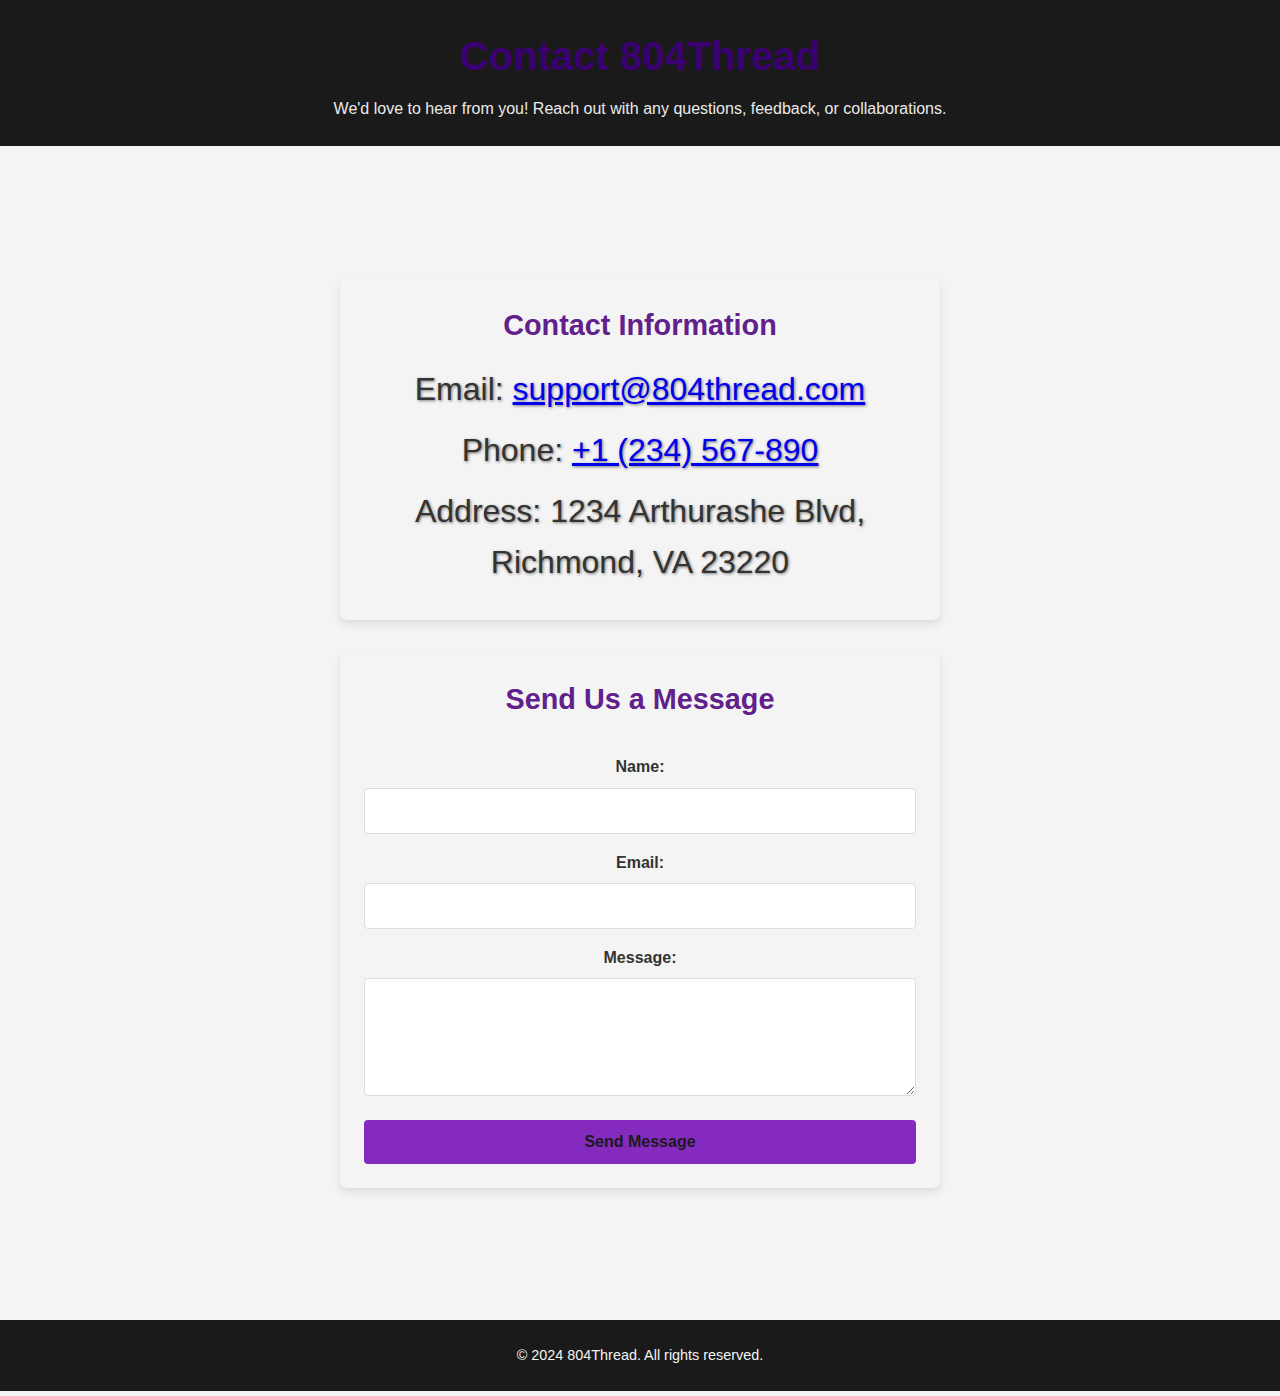
<file: Contact Page.html>
<!DOCTYPE html>
<html lang="en">
<head>
    <meta charset="UTF-8">
    <meta name="viewport" content="width=device-width, initial-scale=1.0">
     <title>804Thread - Skatewear Brand</title>
    <link rel="stylesheet" href="Homepage.css">
	<title>Contact Us | 804Thread</title>
    <link rel="stylesheet" href="Contact.css">
</head>
<body>
    <header>
        <h1>Contact 804Thread</h1>
        <p>We'd love to hear from you! Reach out with any questions, feedback, or collaborations.</p>
    </header>

    <main>
        <section class="contact-info">
            <h2>Contact Information</h2>
            <p>Email: <a href="mailto:support@804thread.com">support@804thread.com</a></p>
            <p>Phone: <a href="tel:+1234567890">+1 (234) 567-890</a></p>
            <p>Address: 1234 Arthurashe Blvd, Richmond, VA 23220</p>
        </section>

        <section class="contact-form">
            <h2>Send Us a Message</h2>
            <form action="submit_form.php" method="post">
                <label for="name">Name:</label>
                <input type="text" id="name" name="name" required>

                <label for="email">Email:</label>
                <input type="email" id="email" name="email" required>

                <label for="message">Message:</label>
                <textarea id="message" name="message" rows="5" required></textarea>

                <button type="submit">Send Message</button>
            </form>
        </section>
    </main>

    <footer>
        <p>&copy; 2024 804Thread. All rights reserved.</p>
    </footer>
</body>
</html>
</file>
<file: Homepage.css>
body {
    font-family: 'Jost', sans-serif;
    background-color: #000;
    margin: 0;
    padding: 0;
    color: white;
}

header {
    background-color: #000; 
    text-align: center;
    padding: 40px 0;
}

header img {
    width: 300px;
    height: auto;
    margin-bottom: 20px;
}

nav {
    background-color: rgba(0, 0, 0, 0.8);
    padding: 15px 0;
    text-align: center;
}

nav a {
    font-size: 18px;
    font-weight: 600;
    color: white;
    text-decoration: none;
    padding: 10px 20px;
    margin: 0 15px;
    transition: color 0.3s ease; 
}

nav a:hover {
    color: #9B59B6;
 }

main {
    padding: 100px 20px;
    text-align: center;
}

main h1 {
    font-size: 4em; 
    margin: 0; 
    text-shadow: 2px 2px 5px rgba(0, 0, 0, 0.7); 
}

main p {
    font-size: 2em; 
    margin-top: 10px; 
    text-shadow: 1px 1px 3px rgba(0, 0, 0, 0.5); 
}

footer {
    background-color: #000;
    text-align: center;
    padding: 20px 0;
    position: relative;
    bottom: 0;
    width: 100%;
}
</file>
<file: Contact.css>
* {
    margin: 0;
    padding: 0;
    box-sizing: border-box;
}

body {
    font-family: 'Jost', sans-serif;
    background-color: #f4f4f4;
    color: #333;
    line-height: 1.6;
}

header, footer {
    background-color: #1a1a1a;
    color: #f4f4f4;
    padding: 1.5rem;
    text-align: center;
}

header h1 {
    font-size: 2.5rem;
    margin-bottom: 0.5rem;
    color: #3B0172;
	text-decoration: bold
	text-decoration color: #61208C
	
}

header p {
    font-size: 1rem;
    color: #eaeaea;
}

.contact-info, .contact-form {
    max-width: 600px;
    margin: 2rem auto;
    padding: 1.5rem;
    background-color: #black;
    border-radius: 8px;
    box-shadow: 0 4px 8px rgba(0, 0, 0, 0.1);
}

.contact-info h2, .contact-form h2 {
    font-size: 1.8rem;
    color: #61208C;
    margin-bottom: 1rem;
}

.contact-info p {
    margin-bottom: 0.5rem;
}

.contact-form form {
    display: flex;
    flex-direction: column;
}

.contact-form label {
    font-weight: bold;
    margin-top: 1rem;
    color: #333;
}

.contact-form input, .contact-form textarea {
    margin-top: 0.5rem;
    padding: 0.8rem;
    font-size: 1rem;
    border: 1px solid #ddd;
    border-radius: 4px;
}

.contact-form button {
    margin-top: 1.5rem;
    padding: 0.8rem;
    background-color: #842ABF;
    color: #1a1a1a;
    font-size: 1rem;
    font-weight: bold;
    border: none;
    border-radius: 4px;
    cursor: pointer;
    transition: background-color 0.3s;
}

.contact-form button:hover {
    background-color: #61208C;
}

footer p {
    font-size: 0.9rem;
}
</file>
